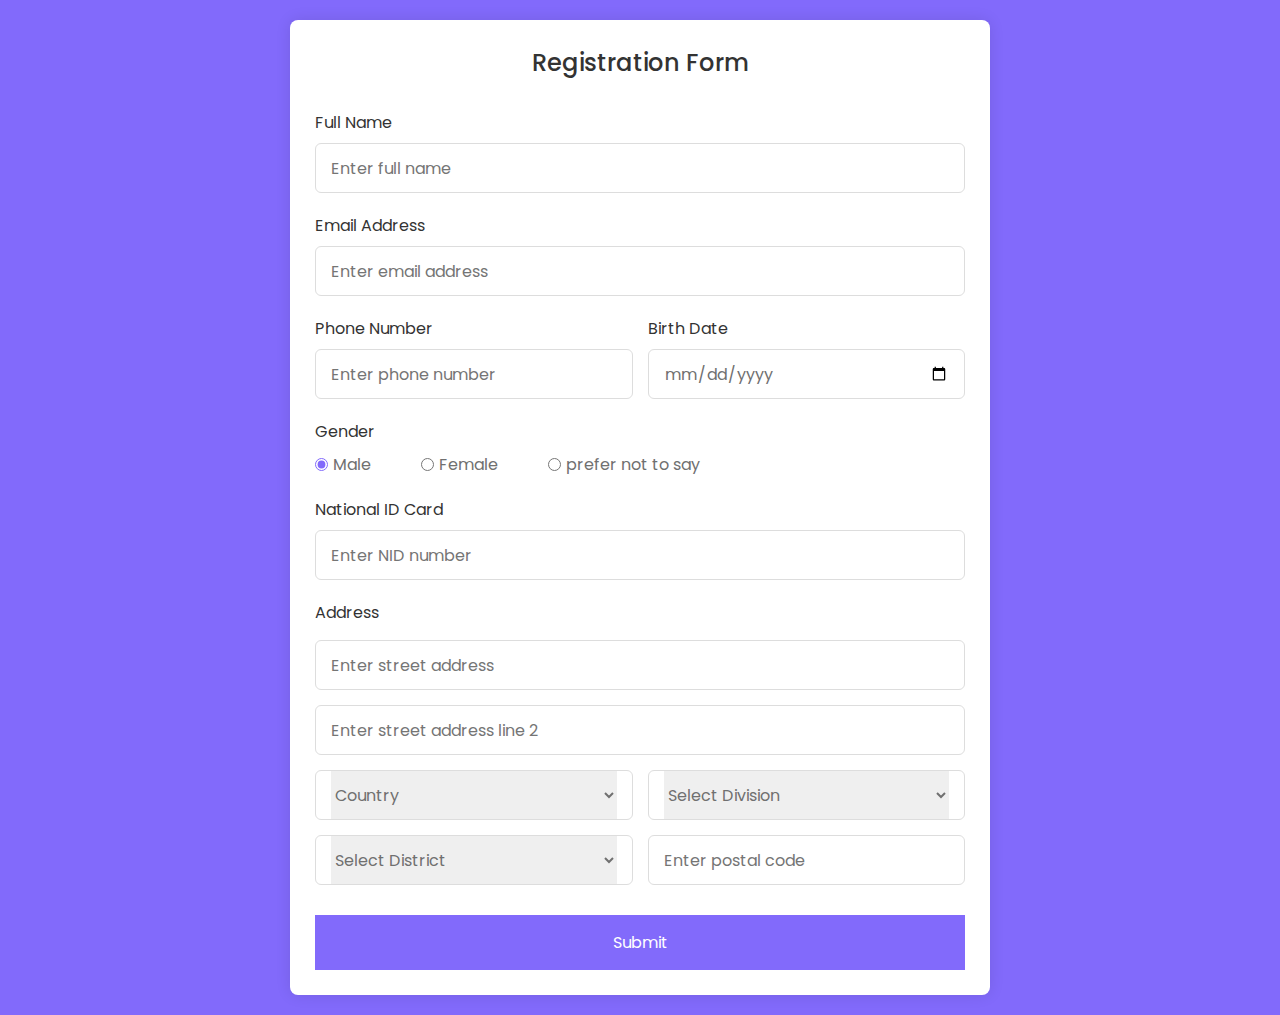
<file: new.html>
<!DOCTYPE html>
<!---Coding By CodingLab | www.codinglabweb.com--->
<html lang="en">
  <head>
    <meta charset="UTF-8" />
    <meta name="viewport" content="width=device-width, initial-scale=1.0" />
    <meta http-equiv="X-UA-Compatible" content="ie=edge" />
    <!--<title>Registration Form in HTML CSS</title>-->
    <!---Custom CSS File--->
    <link rel="stylesheet" href="new.css" />
  </head>
  <body>
    <section class="container">
      <header>Registration Form</header>
      <form action="/add_person" class="form">
        <div class="input-box">
          <label>Full Name</label>
          <input type="text" name="name" placeholder="Enter full name" required />
        </div>

        <div class="input-box">
          <label>Email Address</label>
          <input type="email" name="email" placeholder="Enter email address" required />
        </div>

        <div class="column">
          <div class="input-box">
            <label>Phone Number</label>
            <input type="text" name="phone" placeholder="Enter phone number" required />
          </div>
          <div class="input-box">
            <label>Birth Date</label>
            <input type="date" name="birthday" placeholder="Enter birth date" required />
          </div>
        </div>
        <div class="gender-box">
          <h3>Gender</h3>
          <div class="gender-option">
            <div class="gender">
              <input type="radio" id="check-male" name="gender" checked />
              <label for="check-male">Male</label>
            </div>
            <div class="gender">
              <input type="radio" id="check-female" name="gender" />
              <label for="check-female">Female</label>
            </div>
            <div class="gender">
              <input type="radio" id="check-other" name="gender" />
              <label for="check-other">prefer not to say</label>
            </div>
          </div>
        </div>
        <div class="input-box">
            <label>National ID Card</label>
            <input type="text" name="nid" placeholder="Enter NID number" required />
          </div>
        <div class="input-box address">
          <label>Address</label>
          <input type="text" name="address1" placeholder="Enter street address" required />
          <input type="text" name="address2" placeholder="Enter street address line 2" required />
          <div class="column">
            <div class="select-box">
              <select name="country">
                <option hidden>Country</option>
                <option>Bangladesh</option>
              </select>
            </div>
            <div class="select-box">
                <select name="division" id="division" onchange="updateDistricts()">
                    <option hidden>Select Division</option>
                    <option value="Dhaka">Dhaka</option>
                    <option value="Chittagong">Chittagong</option>
                    <option value="Barishal">Barishal</option>
                    <option value="Rajshahi">Rajshahi</option>
                    <option value="Khulna">Khulna</option>
                    <option value="Sylhet">Sylhet</option>
                    <option value="Rangpur">Rangpur</option>
                    <option value="Mymensingh">Mymensingh</option>
                </select>
            </div>
          </div>
          <div class="column">
            <div class="select-box">
                <select name="district" id="district">
                    <option hidden>Select District</option>
                </select>
            </div>
            <input type="number" name="postcode" placeholder="Enter postal code" required />
          </div>
        </div>
        <button>Submit</button>
      </form>
    </section>

    <script src="new.js"></script>
  </body>
</html>
</file>
<file: new.css>
/* Import Google font - Poppins */
@import url("https://fonts.googleapis.com/css2?family=Poppins:wght@200;300;400;500;600;700&display=swap");
* {
  margin: 0;
  padding: 0;
  box-sizing: border-box;
  font-family: "Poppins", sans-serif;
}
body {
  min-height: 100vh;
  display: flex;
  align-items: center;
  justify-content: center;
  padding: 20px;
  background: rgb(130, 106, 251);
}
.container {
  position: relative;
  max-width: 700px;
  width: 100%;
  background: #fff;
  padding: 25px;
  border-radius: 8px;
  box-shadow: 0 0 15px rgba(0, 0, 0, 0.1);
}
.container header {
  font-size: 1.5rem;
  color: #333;
  font-weight: 500;
  text-align: center;
}
.container .form {
  margin-top: 30px;
}
.form .input-box {
  width: 100%;
  margin-top: 20px;
}
.input-box label {
  color: #333;
}
.form :where(.input-box input, .select-box) {
  position: relative;
  height: 50px;
  width: 100%;
  outline: none;
  font-size: 1rem;
  color: #707070;
  margin-top: 8px;
  border: 1px solid #ddd;
  border-radius: 6px;
  padding: 0 15px;
}
.input-box input:focus {
  box-shadow: 0 1px 0 rgba(0, 0, 0, 0.1);
}
.form .column {
  display: flex;
  column-gap: 15px;
}
.form .gender-box {
  margin-top: 20px;
}
.gender-box h3 {
  color: #333;
  font-size: 1rem;
  font-weight: 400;
  margin-bottom: 8px;
}
.form :where(.gender-option, .gender) {
  display: flex;
  align-items: center;
  column-gap: 50px;
  flex-wrap: wrap;
}
.form .gender {
  column-gap: 5px;
}
.gender input {
  accent-color: rgb(130, 106, 251);
}
.form :where(.gender input, .gender label) {
  cursor: pointer;
}
.gender label {
  color: #707070;
}
.address :where(input, .select-box) {
  margin-top: 15px;
}
.select-box select {
  height: 100%;
  width: 100%;
  outline: none;
  border: none;
  color: #707070;
  font-size: 1rem;
}
.form button {
  height: 55px;
  width: 100%;
  color: #fff;
  font-size: 1rem;
  font-weight: 400;
  margin-top: 30px;
  border: none;
  cursor: pointer;
  transition: all 0.2s ease;
  background: rgb(130, 106, 251);
}
.form button:hover {
  background: rgb(88, 56, 250);
}
/*Responsive*/
@media screen and (max-width: 500px) {
  .form .column {
    flex-wrap: wrap;
  }
  .form :where(.gender-option, .gender) {
    row-gap: 15px;
  }
}
</file>
